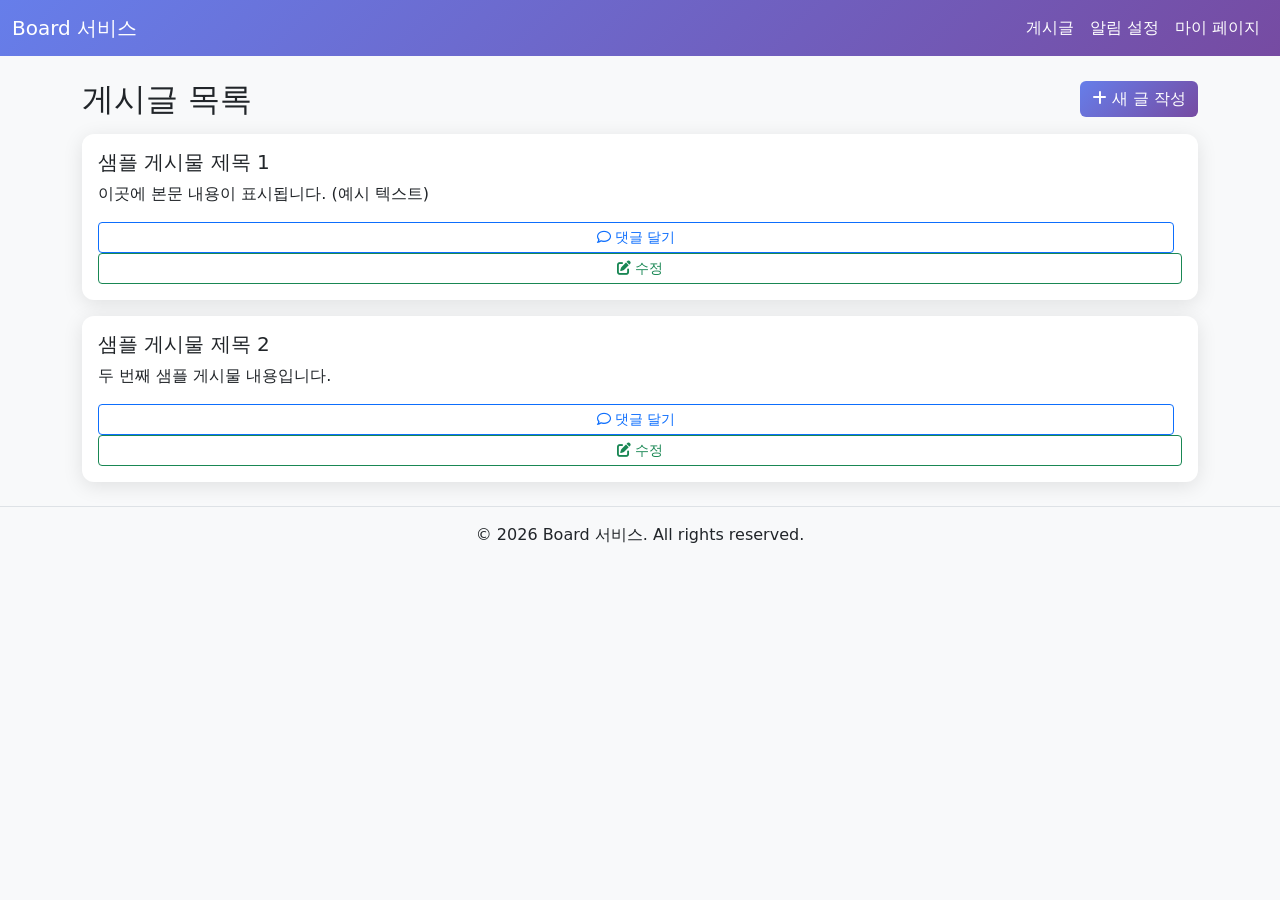
<file: src/Memorizer/wwwroot/demo/FrCMY5/index.html>
<!DOCTYPE html>
<html lang="ko">
<head>
    <meta charset="UTF-8">
    <meta name="viewport" content="width=device-width, initial-scale=1.0">
    <title>Board - PRD 데모</title>
    <!-- Bootstrap CSS -->
    <link href="https://cdn.jsdelivr.net/npm/bootstrap@5.3.0/dist/css/bootstrap.min.css" rel="stylesheet">
    <!-- Font Awesome -->
    <link href="https://cdnjs.cloudflare.com/ajax/libs/font-awesome/6.4.0/css/all.min.css" rel="stylesheet">
    <style>
        :root{
            --primary:#667eea;
            --secondary:#764ba2;
            --bg:#f8f9fa;
        }
        body{background:var(--bg);}
        .navbar{background:linear-gradient(135deg,var(--primary),var(--secondary));}
        .navbar-brand,.nav-link{color:#fff!important;}
        .card{border:none;box-shadow:0 4px 20px rgba(0,0,0,0.1);border-radius:12px;}
        .btn-primary{background:linear-gradient(135deg,var(--primary),var(--secondary));border:none;}
        .btn-primary:hover{opacity:.9;}
        .modal-content{border-radius:12px;box-shadow:0 4px 20px rgba(0,0,0,0.2);}
    </style>
</head>
<body>

<header class="navbar navbar-expand-lg">
    <div class="container-fluid">
        <a class="navbar-brand" href="#">Board 서비스</a>
        <button class="navbar-toggler" type="button" data-bs-toggle="collapse"
                data-bs-target="#navMenu"><span class="navbar-toggler-icon"></span></button>
        <div class="collapse navbar-collapse" id="navMenu">
            <ul class="navbar-nav ms-auto">
                <li class="nav-item"><a class="nav-link" href="#">게시글</a></li>
                <li class="nav-item"><a class="nav-link" href="#">알림 설정</a></li>
                <li class="nav-item"><a class="nav-link" href="#">마이 페이지</a></li>
            </ul>
        </div>
    </div>
</header>

<main class="container my-4">
    <!-- New Post Button -->
    <div class="d-flex justify-content-between align-items-center mb-3">
        <h2 class="m-0">게시글 목록</h2>
        <button class="btn btn-primary" data-bs-toggle="modal" data-bs-target="#postModal"><i class="fas fa-plus"></i> 새 글 작성</button>
    </div>

    <!-- Sample Post List -->
    <div id="postList">
        <div class="card mb-3 p-3">
            <h5 class="card-title">샘플 게시물 제목 1</h5>
            <p class="card-text">이곳에 본문 내용이 표시됩니다. (예시 텍스트)</p>
            <button class="btn btn-sm btn-outline-primary me-2"><i class="far fa-comment"></i> 댓글 달기</button>
            <button class="btn btn-sm btn-outline-success"><i class="fas fa-edit"></i> 수정</button>
        </div>
        <div class="card mb-3 p-3">
            <h5 class="card-title">샘플 게시물 제목 2</h5>
            <p class="card-text">두 번째 샘플 게시물 내용입니다.</p>
            <button class="btn btn-sm btn-outline-primary me-2"><i class="far fa-comment"></i> 댓글 달기</button>
            <button class="btn btn-sm btn-outline-success"><i class="fas fa-edit"></i> 수정</button>
        </div>
    </div>
</main>

<!-- New Post Modal -->
<div class="modal fade" id="postModal" tabindex="-1">
    <div class="modal-dialog">
        <div class="modal-content">
            <form id="postForm">
                <div class="modal-header">
                    <h5 class="modal-title">새 게시글 작성</h5>
                    <button type="button" class="btn-close" data-bs-dismiss="modal"></button>
                </div>
                <div class="modal-body">
                    <div class="mb-3">
                        <label for="postTitle" class="form-label">제목 (≤150자)</label>
                        <input type="text" class="form-control" id="postTitle" maxlength="150" required>
                    </div>
                    <div class="mb-3">
                        <label for="postBody" class="form-label">본문 (≤2000자)</label>
                        <textarea class="form-control" id="postBody" rows="4" maxlength="2000" required></textarea>
                    </div>
                </div>
                <div class="modal-footer">
                    <button type="submit" class="btn btn-primary"><i class="fas fa-paper-plane"></i> 등록</button>
                    <button type="button" class="btn btn-secondary" data-bs-dismiss="modal">취소</button>
                </div>
            </form>
        </div>
    </div>
</div>

<!-- Toast Container -->
<div class="position-fixed bottom-0 end-0 p-3" style="z-index:1100;">
    <div id="toastMsg" class="toast align-items-center text-bg-primary border-0" role="alert">
        <div class="d-flex">
            <div class="toast-body"></div>
            <button type="button" class="btn-close btn-close-white me-2 m-auto"
                    data-bs-dismiss="toast"></button>
        </div>
    </div>
</div>

<footer class="text-center py-3 mt-4 border-top">
    © 2026 Board 서비스. All rights reserved.
</footer>

<!-- Bootstrap JS Bundle -->
<script src="https://cdn.jsdelivr.net/npm/bootstrap@5.3.0/dist/js/bootstrap.bundle.min.js"></script>
<script>
    // Toast helper
    const toastEl = document.getElementById('toastMsg');
    const toast = new bootstrap.Toast(toastEl);

    function showToast(msg){
        toastEl.querySelector('.toast-body').textContent = msg;
        toast.show();
    }

    // Post form handling (mock)
    document.getElementById('postForm').addEventListener('submit',function(e){
        e.preventDefault();
        const title=document.getElementById('postTitle').value.trim();
        const body=document.getElementById('postBody').value.trim();

        if(title.length===0||body.length===0){
            showToast('제목과 본문을 입력해주세요.');
            return;
        }

        // mock add to list
        const postList=document.getElementById('postList');
        const card=document.createElement('div');
        card.className='card mb-3 p-3';
        card.innerHTML=`
            <h5 class="card-title">${title}</h5>
            <p class="card-text">${body.replace(/\n/g,'<br>')}</p>
            <button class="btn btn-sm btn-outline-primary me-2"><i class="far fa-comment"></i> 댓글 달기</button>
            <button class="btn btn-sm btn-outline-success"><i class="fas fa-edit"></i> 수정</button>`;
        postList.prepend(card);

        // reset & close modal
        this.reset();
        bootstrap.Modal.getInstance(document.getElementById('postModal')).hide();

        showToast('게시글이 성공적으로 등록되었습니다.');
    });
</script>
</body>
</html>
</file>
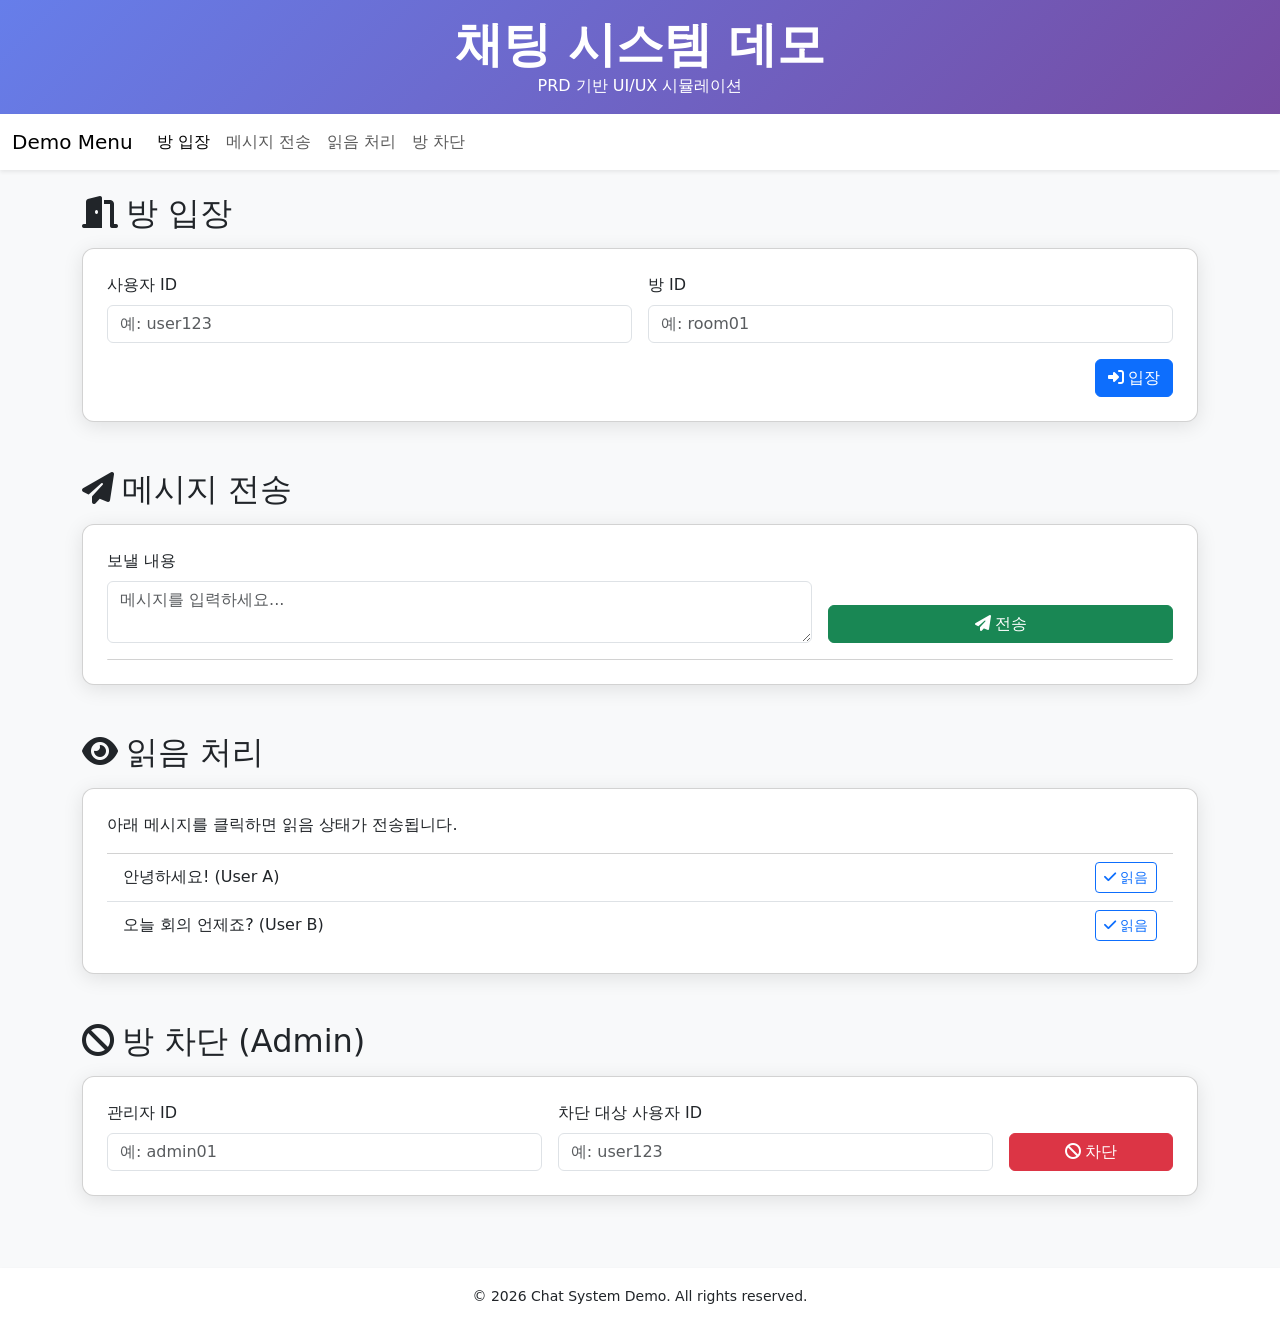
<file: src/Memorizer/wwwroot/demo/jPct4y/index.html>
<!DOCTYPE html>
<html lang="ko">
<head>
    <meta charset="UTF-8">
    <meta name="viewport" content="width=device-width, initial-scale=1.0">
    <title>채팅 시스템 - PRD 데모</title>
    <!-- CDN 링크 -->
    <link href="https://cdn.jsdelivr.net/npm/bootstrap@5.3.0/dist/css/bootstrap.min.css" rel="stylesheet">
    <link href="https://cdnjs.cloudflare.com/ajax/libs/font-awesome/6.4.0/css/all.min.css" rel="stylesheet">
    <script src="https://cdn.jsdelivr.net/npm/bootstrap@5.3.0/dist/js/bootstrap.bundle.min.js"></script>
    <style>
        body { background: #f8f9fa; }
        .gradient-bg {
            background: linear-gradient(135deg, #667eea 0%, #764ba2 100%);
            color: white;
        }
        .card-custom {
            border-radius: 12px;
            box-shadow: 0 4px 20px rgba(0,0,0,.1);
        }
        .btn-primary:hover { opacity: .9; }
    </style>
</head>
<body>

<header class="py-3 gradient-bg text-center">
    <h1 class="display-5 fw-bold mb-0">채팅 시스템 데모</h1>
    <p class="mb-0">PRD 기반 UI/UX 시뮬레이션</p>
</header>

<nav class="navbar navbar-expand-lg navbar-light bg-white shadow-sm">
    <div class="container-fluid">
        <a class="navbar-brand" href="#">Demo Menu</a>
        <button class="navbar-toggler" type="button" data-bs-toggle="collapse"
                data-bs-target="#navbarsExample07" aria-controls="navbarsExample07"
                aria-expanded="false" aria-label="Toggle navigation">
            <span class="navbar-toggler-icon"></span>
        </button>

        <div class="collapse navbar-collapse" id="navbarsExample07">
            <ul class="navbar-nav me-auto mb-2 mb-lg-0">
                <li class="nav-item"><a class="nav-link active" href="#join">방 입장</a></li>
                <li class="nav-item"><a class="nav-link" href="#send">메시지 전송</a></li>
                <li class="nav-item"><a class="nav-link" href="#read">읽음 처리</a></li>
                <li class="nav-item"><a class="nav-link" href="#ban">방 차단</a></li>
            </ul>
        </div>
    </div>
</nav>

<main class="container py-4">

    <!-- 방 입장 -->
    <section id="join" class="mb-5">
        <h2 class="mb-3"><i class="fas fa-door-open me-2"></i>방 입장</h2>
        <div class="card card-custom p-4">
            <form id="joinForm" class="row g-3">
                <div class="col-md-6">
                    <label class="form-label">사용자 ID</label>
                    <input type="text" class="form-control" id="joinUserId" placeholder="예: user123" required>
                </div>
                <div class="col-md-6">
                    <label class="form-label">방 ID</label>
                    <input type="text" class="form-control" id="joinRoomId" placeholder="예: room01" required>
                </div>
                <div class="col-12 text-end">
                    <button type="submit" class="btn btn-primary"><i class="fas fa-sign-in-alt me-1"></i>입장</button>
                </div>
            </form>
        </div>
    </section>

    <!-- 메시지 전송 -->
    <section id="send" class="mb-5">
        <h2 class="mb-3"><i class="fas fa-paper-plane me-2"></i>메시지 전송</h2>
        <div class="card card-custom p-4">
            <form id="msgForm" class="row g-3">
                <div class="col-md-8">
                    <label class="form-label">보낼 내용</label>
                    <textarea class="form-control" id="msgContent" rows="2" placeholder="메시지를 입력하세요..." required></textarea>
                </div>
                <div class="col-md-4 d-flex align-items-end">
                    <button type="submit" class="btn btn-success w-100"><i class="fas fa-paper-plane me-1"></i>전송</button>
                </div>
            </form>

            <ul id="msgList" class="list-group list-group-flush mt-3"></ul>
        </div>
    </section>

    <!-- 읽음 처리 -->
    <section id="read" class="mb-5">
        <h2 class="mb-3"><i class="fas fa-eye me-2"></i>읽음 처리</h2>
        <div class="card card-custom p-4">
            <p>아래 메시지를 클릭하면 읽음 상태가 전송됩니다.</p>
            <ul id="readList" class="list-group list-group-flush">
                <li class="list-group-item d-flex justify-content-between align-items-center">
                    안녕하세요! (User A)
                    <button class="btn btn-outline-primary btn-sm read-btn"><i class="fas fa-check"></i> 읽음</button>
                </li>
                <li class="list-group-item d-flex justify-content-between align-items-center">
                    오늘 회의 언제죠? (User B)
                    <button class="btn btn-outline-primary btn-sm read-btn"><i class="fas fa-check"></i> 읽음</button>
                </li>
            </ul>
        </div>
    </section>

    <!-- 방 차단 -->
    <section id="ban" class="mb-5">
        <h2 class="mb-3"><i class="fas fa-ban me-2"></i>방 차단 (Admin)</h2>
        <div class="card card-custom p-4">
            <form id="banForm" class="row g-3">
                <div class="col-md-5">
                    <label class="form-label">관리자 ID</label>
                    <input type="text" class="form-control" id="adminId" placeholder="예: admin01" required>
                </div>
                <div class="col-md-5">
                    <label class="form-label">차단 대상 사용자 ID</label>
                    <input type="text" class="form-control" id="targetUserId" placeholder="예: user123" required>
                </div>
                <div class="col-md-2 d-flex align-items-end">
                    <button type="submit" class="btn btn-danger w-100"><i class="fas fa-ban me-1"></i>차단</button>
                </div>
            </form>
        </div>
    </section>

</main>

<footer class="bg-white text-center py-3 shadow-sm">
    <small>&copy; 2026 Chat System Demo. All rights reserved.</small>
</footer>

<!-- Toast container -->
<div class="position-fixed bottom-0 end-0 p-3" style="z-index: 1100;">
    <div id="toast" class="toast align-items-center text-bg-primary border-0" role="alert" aria-live="assertive"
         aria-atomic="true">
        <div class="d-flex">
            <div class="toast-body"></div>
            <button type="button" class="btn-close btn-close-white me-2 m-auto" data-bs-dismiss="toast"
                    aria-label="Close"></button>
        </div>
    </div>
</div>

<script>
    // Utility for toast
    const showToast = (msg, bg='primary') => {
        const toastEl = document.getElementById('toast');
        toastEl.querySelector('.toast-body').textContent = msg;
        toastEl.className = `toast align-items-center text-bg-${bg} border-0`;
        const bsToast = new bootstrap.Toast(toastEl);
        bsToast.show();
    };

    // Join Room simulation
    document.getElementById('joinForm').addEventListener('submit', e => {
        e.preventDefault();
        const user = document.getElementById('joinUserId').value.trim();
        const room = document.getElementById('joinRoomId').value.trim();
        if (room === 'fullRoom') {
            showToast('인원 초과: 방에 입장할 수 없습니다.', 'danger');
        } else {
            showToast(`${user}님이 ${room} 방에 들어왔습니다.`);
        }
    });

    // Send Message simulation
    document.getElementById('msgForm').addEventListener('submit', e => {
        e.preventDefault();
        const content = document.getElementById('msgContent').value;
        if (content.length > 2000) {
            showToast('메시지 길이 초과(2000자)', 'danger');
            return;
        }
        if (/badword|금칙어/i.test(content)) {
            showToast('금칙어가 포함되어 전송이 차단되었습니다.', 'warning');
            return;
        }
        const li = document.createElement('li');
        li.className = 'list-group-item d-flex justify-content-between align-items-center';
        li.innerHTML = `<span>${content}</span>
                        <i class="fas fa-spinner fa-spin text-muted"></i>`;
        document.getElementById('msgList').prepend(li);
        setTimeout(() => {
            li.querySelector('i').className = 'fas fa-check text-success';
        }, 150); // simulate delivery latency
        document.getElementById('msgContent').value = '';
    });

    // Read Message simulation
    document.querySelectorAll('.read-btn').forEach(btn => {
        btn.addEventListener('click', () => {
            const li = btn.closest('li');
            btn.disabled = true;
            btn.innerHTML = '<i class="fas fa-check"></i> 읽음 처리';
            setTimeout(() => {
                showToast('읽음 상태가 전송되었습니다.');
                btn.remove();
                li.classList.add('list-group-item-success');
            }, 500);
        });
    });

    // Ban User simulation
    document.getElementById('banForm').addEventListener('submit', e => {
        e.preventDefault();
        const admin = document.getElementById('adminId').value.trim();
        const target = document.getElementById('targetUserId').value.trim();
        if (admin.startsWith('admin')) {
            showToast(`${target} 사용자가 차단되었습니다.`, 'danger');
        } else {
            showToast('관리자 권한이 없어 차단할 수 없습니다.', 'warning');
        }
    });
</script>

</body>
</html>
</file>
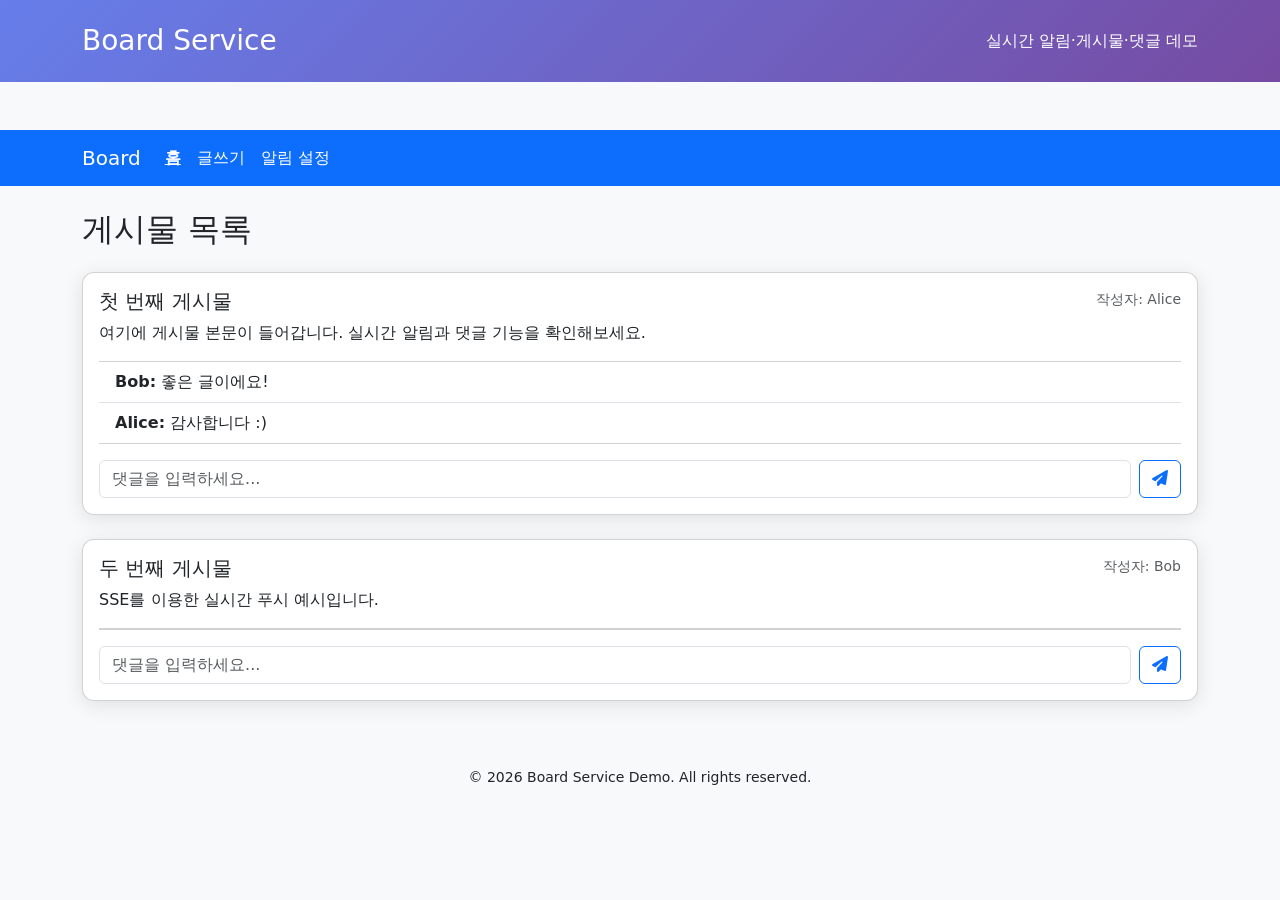
<file: src/Memorizer/wwwroot/demo/u8AAUd/index.html>
<!DOCTYPE html>
<html lang="ko">
<head>
    <meta charset="UTF-8">
    <meta name="viewport" content="width=device-width, initial-scale=1.0">
    <title>Board Service - PRD 데모</title>
    <!-- Bootstrap CSS -->
    <link href="https://cdn.jsdelivr.net/npm/bootstrap@5.3.0/dist/css/bootstrap.min.css" rel="stylesheet">
    <!-- Font Awesome -->
    <link href="https://cdnjs.cloudflare.com/ajax/libs/font-awesome/6.4.0/css/all.min.css" rel="stylesheet">
    <style>
        :root{
            --primary:#667eea;
            --secondary:#764ba2;
            --bg:#f8f9fa;
        }
        body{
            background: var(--bg);
        }
        .gradient-header{
            background: linear-gradient(135deg, var(--primary) 0%, var(--secondary) 100%);
            color:#fff;
        }
        .card{
            border-radius:12px;
            box-shadow:0 4px 20px rgba(0,0,0,.1);
        }
        .btn-primary{
            background-color:var(--primary);
            border-color:var(--primary);
        }
        .btn-primary:hover{
            background-color:#556cd6;
            border-color:#556cd6;
        }
        .nav-link{
            color:#fff;
        }
        .nav-link.active{
            font-weight:bold;
            text-decoration:underline;
        }
    </style>
</head>
<body>

<header class="gradient-header py-4 mb-5">
    <div class="container d-flex justify-content-between align-items-center">
        <h1 class="h3 mb-0">Board Service</h1>
        <p class="mb-0">실시간 알림·게시물·댓글 데모</p>
    </div>
</header>

<nav class="navbar navbar-expand-lg navbar-dark bg-primary mb-4">
  <div class="container">
    <a class="navbar-brand" href="#">Board</a>
    <button class="navbar-toggler" type="button" data-bs-toggle="collapse"
            data-bs-target="#navbarsExample07" aria-controls="navbarsExample07"
            aria-expanded="false" aria-label="Toggle navigation">
      <span class="navbar-toggler-icon"></span>
    </button>

    <div class="collapse navbar-collapse" id="navbarsExample07">
      <ul class="navbar-nav me-auto mb-2 mb-lg-0">
        <li class="nav-item"><a class="nav-link active" href="#">홈</a></li>
        <li class="nav-item"><a class="nav-link" href="#" data-bs-toggle="modal"
                                data-bs-target="#createPostModal">글쓰기</a></li>
        <li class="nav-item"><a class="nav-link" href="#">알림 설정</a></li>
      </ul>
    </div>
  </div>
</nav>

<main class="container">
    <!-- Post List -->
    <section id="postList">
        <h2 class="mb-4">게시물 목록</h2>

        <div class="row row-cols-1 g-4" id="postsContainer">
            <!-- Sample post card (hard‑coded) -->
            <div class="col">
                <div class="card p-3">
                    <div class="d-flex justify-content-between align-items-start">
                        <h5 class="card-title mb-0">첫 번째 게시물</h5>
                        <small class="text-muted">작성자: Alice</small>
                    </div>
                    <p class="card-text mt-2">여기에 게시물 본문이 들어갑니다. 실시간 알림과 댓글 기능을 확인해보세요.</p>

                    <!-- Comment list -->
                    <ul class="list-group list-group-flush mb-3" id="commentList-1">
                        <li class="list-group-item"><strong>Bob:</strong> 좋은 글이에요!</li>
                        <li class="list-group-item"><strong>Alice:</strong> 감사합니다 :)</li>
                    </ul>

                    <!-- Comment form -->
                    <form class="d-flex gap-2" onsubmit="addComment(event,1)">
                        <input type="text" class="form-control flex-grow-1"
                               placeholder="댓글을 입력하세요..." required minlength="1" maxlength="2000">
                        <button class="btn btn-outline-primary"><i class="fa-solid fa-paper-plane"></i></button>
                    </form>
                </div>
            </div>

            <!-- Additional sample post -->
            <div class="col">
                <div class="card p-3">
                    <div class="d-flex justify-content-between align-items-start">
                        <h5 class="card-title mb-0">두 번째 게시물</h5>
                        <small class="text-muted">작성자: Bob</small>
                    </div>
                    <p class="card-text mt-2">SSE를 이용한 실시간 푸시 예시입니다.</p>

                    <ul class="list-group list-group-flush mb-3" id="commentList-2">
                        <!-- No comments yet -->
                    </ul>

                    <form class="d-flex gap-2" onsubmit="addComment(event,2)">
                        <input type="text" class="form-control flex-grow-1"
                               placeholder="댓글을 입력하세요..." required minlength="1" maxlength="2000">
                        <button class="btn btn-outline-primary"><i class="fa-solid fa-paper-plane"></i></button>
                    </form>
                </div>
            </div>

        </div>
    </section>
</main>

<!-- Create Post Modal -->
<div class="modal fade" id="createPostModal" tabindex="-1" aria-labelledby="createPostLabel" aria-hidden="true">
  <div class="modal-dialog">
    <div class="modal-content">
      <form id="postForm" onsubmit="createPost(event)">
        <div class="modal-header">
          <h5 class="modal-title" id="createPostLabel"><i class="fa-solid fa-pencil"></i> 새 게시물 작성</h5>
          <button type="button" class="btn-close" data-bs-dismiss="modal"
                  aria-label="Close"></button>
        </div>
        <div class="modal-body">
            <div class="mb-3">
                <label for="postTitle" class="form-label">제목 (≤150자)</label>
                <input type="text" class="form-control" id="postTitle"
                       maxlength="150" required>
            </div>
            <div class="mb-3">
                <label for="postContent" class="form-label">본문 (≤2000자)</label>
                <textarea class="form-control" id="postContent" rows="4"
                          maxlength="2000" required></textarea>
            </div>
        </div>
        <div class="modal-footer">
          <button type="button" class="btn btn-secondary"
                  data-bs-dismiss="modal">취소</button>
          <button type="submit" class="btn btn-primary"><i class="fa-solid fa-check"></i> 저장</button>
        </div>
      </form>
    </div>
  </div>
</div>

<!-- Toast Container -->
<div class="position-fixed bottom-0 end-0 p-3" style="z-index: 1100;">
  <div id="toastWrapper" class="toast-container"></div>
</div>

<footer class="bg-light text-center py-3 mt-5">
    <small>© 2026 Board Service Demo. All rights reserved.</small>
</footer>

<!-- Bootstrap JS Bundle -->
<script src="https://cdn.jsdelivr.net/npm/bootstrap@5.3.0/dist/js/bootstrap.bundle.min.js"></script>
<script>
/* Simple toast helper */
function showToast(message, type='info'){
    const wrapper = document.getElementById('toastWrapper');
    const toastEl = document.createElement('div');
    toastEl.className = `toast align-items-center text-bg-${type} border-0`;
    toastEl.setAttribute('role','alert');
    toastEl.innerHTML = `
        <div class="d-flex">
            <div class="toast-body">${message}</div>
            <button type="button" class="btn-close btn-close-white me-2 m-auto"
                    data-bs-dismiss="toast" aria-label="Close"></button>
        </div>`;
    wrapper.appendChild(toastEl);
    const toast = new bootstrap.Toast(toastEl,{delay:3000});
    toast.show();
}

/* Simulated post creation */
function createPost(e){
    e.preventDefault();
    const title=document.getElementById('postTitle').value.trim();
    const content=document.getElementById('postContent').value.trim();

    if(title.length===0||content.length===0){showToast('제목·본문을 입력해주세요.','warning');return;}
    // Simulate validation
    if(title.length>150||content.length>2000){
        showToast('글자 수 제한을 초과했습니다.', 'danger');
        return;
    }
    // Add new post card (client‑side only)
    const postsContainer=document.getElementById('postsContainer');
    const newId=Date.now(); // simple unique id
    const card=document.createElement('div');
    card.className='col';
    card.innerHTML = `
        <div class="card p-3">
            <div class="d-flex justify-content-between align-items-start">
                <h5 class="card-title mb-0">${title}</h5>
                <small class="text-muted">작성자: 현재사용자</small>
            </div>
            <p class="card-text mt-2">${content.replace(/\\n/g,'<br>')}</p>

            <ul class="list-group list-group-flush mb-3" id="commentList-${newId}"></ul>

            <form class="d-flex gap-2" onsubmit="addComment(event,${newId})">
                <input type="text" class="form-control flex-grow-1"
                       placeholder="댓글을 입력하세요..." required minlength="1" maxlength="2000">
                <button class="btn btn-outline-primary"><i class="fa-solid fa-paper-plane"></i></button>
            </form>
        </div>`;
    postsContainer.prepend(card);
    // close modal & reset form
    const modal = bootstrap.Modal.getInstance(document.getElementById('createPostModal'));
    modal.hide();
    e.target.reset();
    showToast('게시물이 생성되었습니다.','success');
}

/* Simulated comment addition */
function addComment(e,postId){
    e.preventDefault();
    const input=e.target.querySelector('input');
    const text=input.value.trim();
    if(text.length===0){showToast('댓글을 입력해주세요.','warning');return;}
    if(text.length>2000){showToast('댓글은 2000자 이하이어야 합니다.','danger');return;}

    const list=document.getElementById(`commentList-${postId}`);
    const li=document.createElement('li');
    li.className='list-group-item';
    li.innerHTML = `<strong>현재사용자:</strong> ${text}`;
    list.appendChild(li);
    input.value='';
    showToast('댓글이 추가되었습니다.','success');

    // Simulate real‑time notification (toast)
    showToast(`새 댓글: "${text}"`, 'info');
}
</script>
</body>
</html>
</file>
